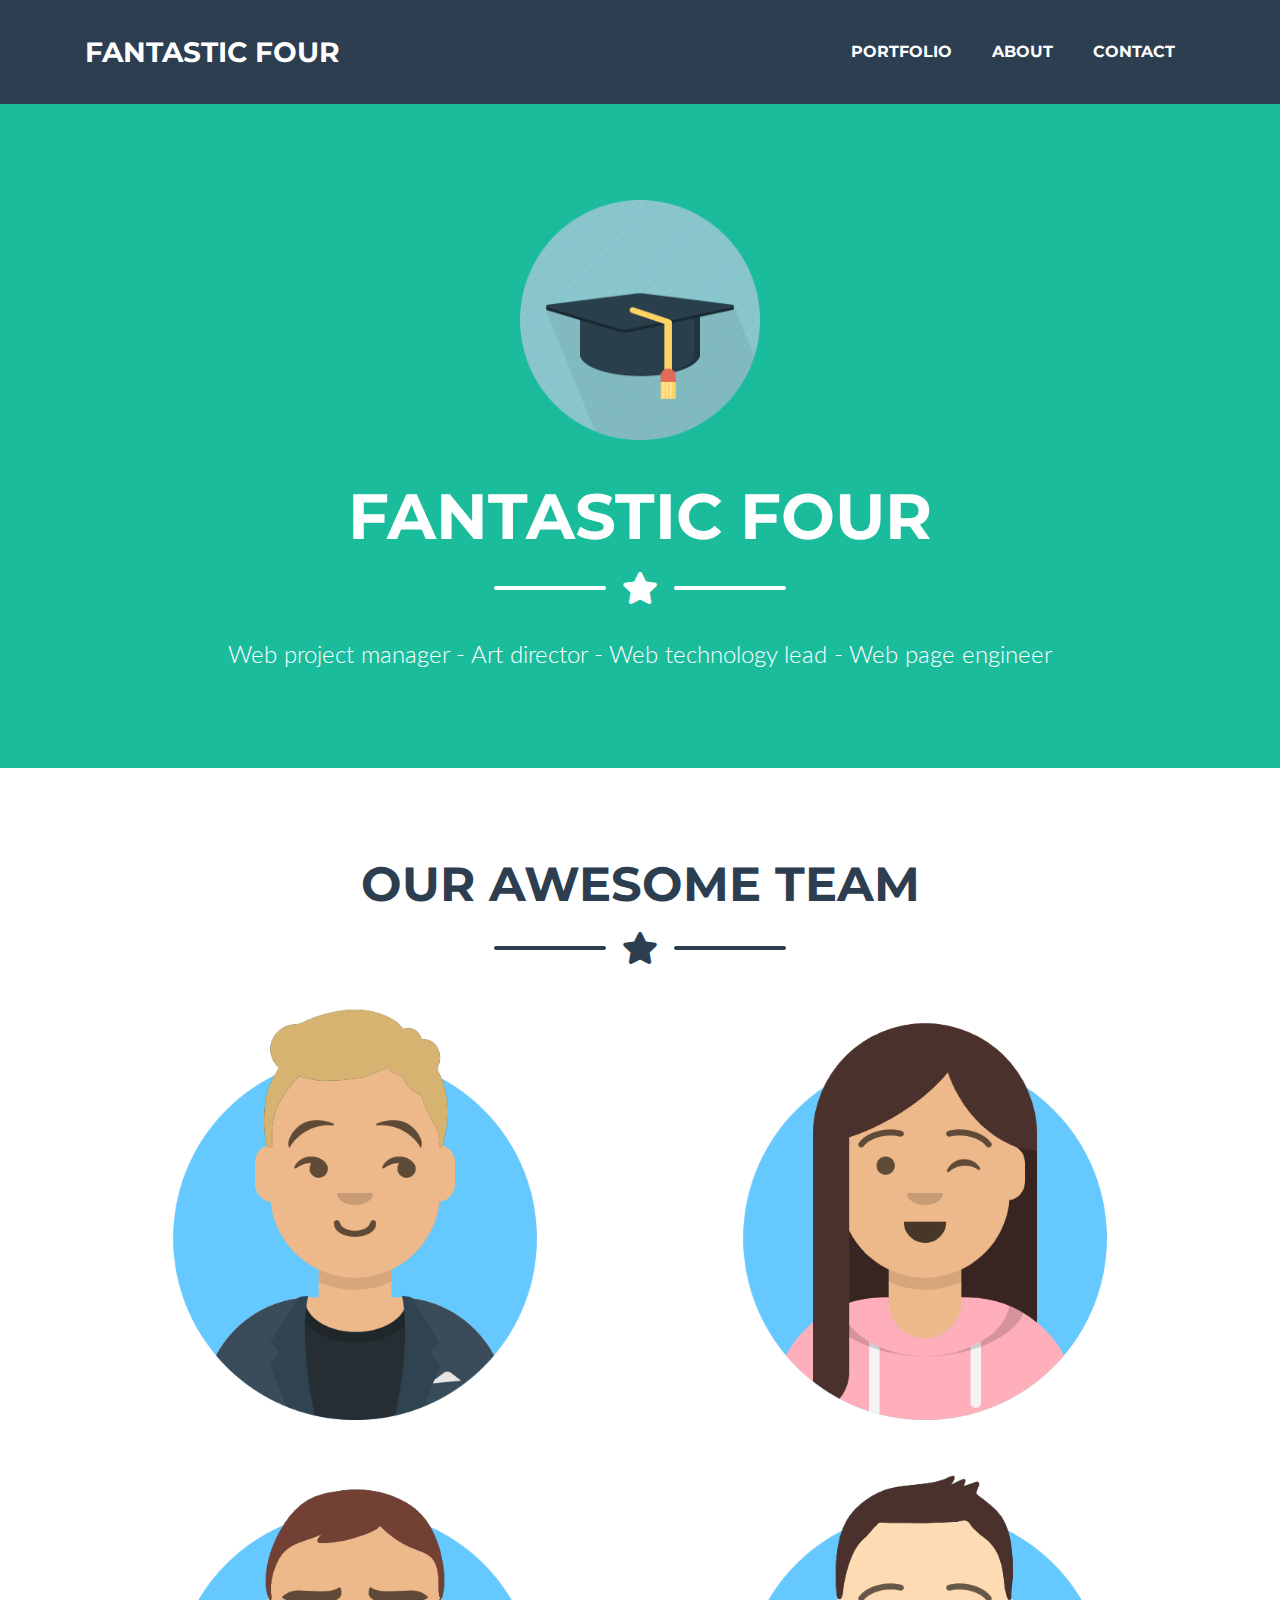
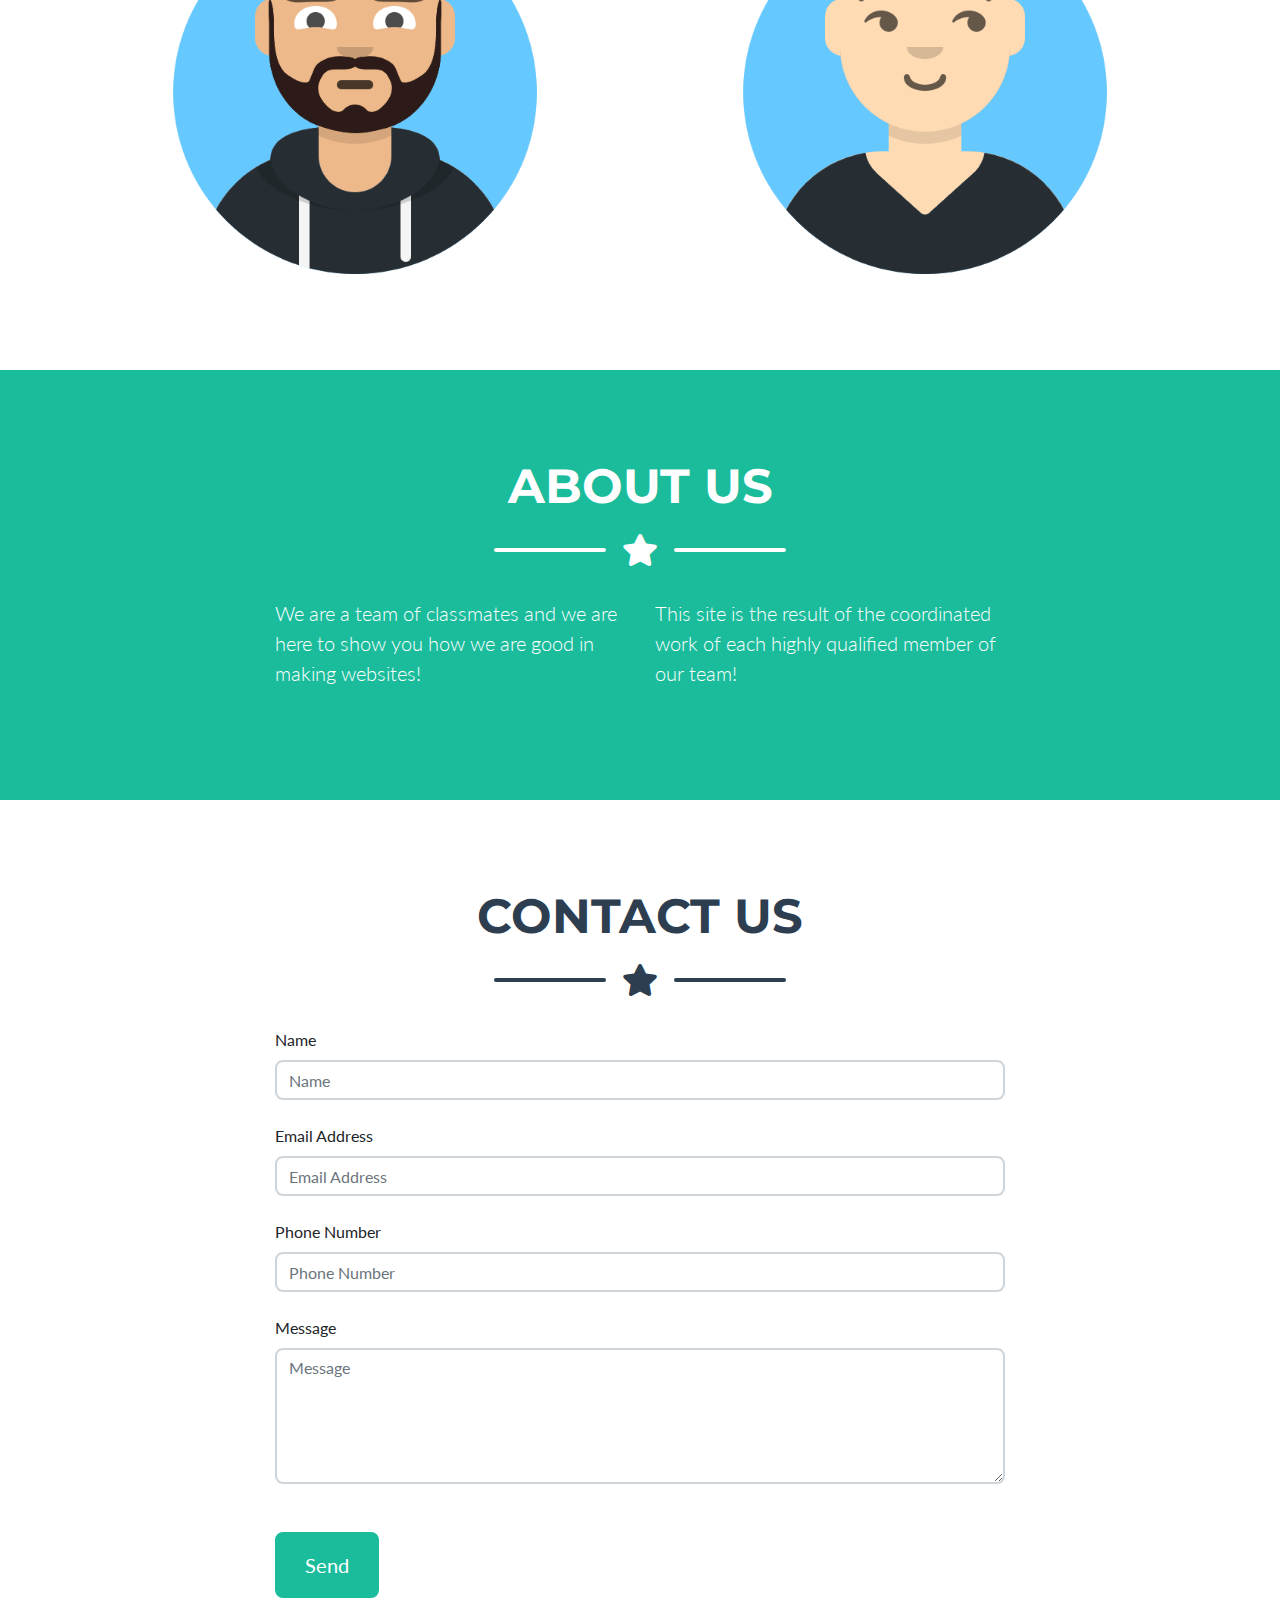
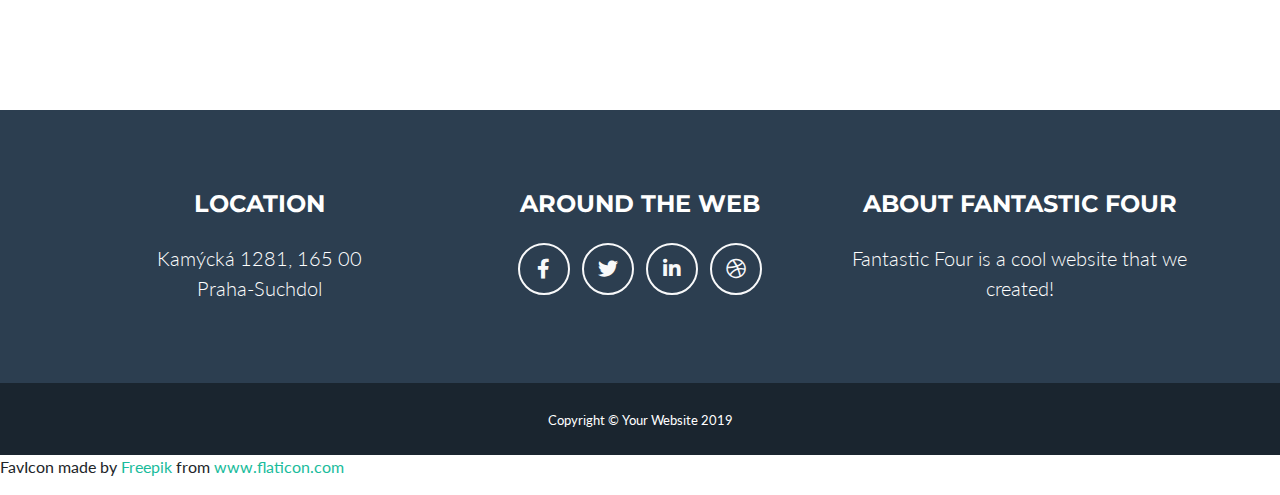
<file: index.html>
<!DOCTYPE html>
<html lang="en">

<head>

  <meta charset="utf-8">
  <meta name="viewport" content="width=device-width, initial-scale=1, shrink-to-fit=no">
  <meta name="author" content="Margo et col.">
  <link rel='icon' href='favicon.ico' type='image/x-icon'/ >

  <title>CULS Students Portfolio</title>

  <!-- Custom fonts for this theme -->
  <link href="vendor/fontawesome-free/css/all.min.css" rel="stylesheet" type="text/css">
  <link href="https://fonts.googleapis.com/css?family=Montserrat:400,700" rel="stylesheet" type="text/css">
  <link href="https://fonts.googleapis.com/css?family=Lato:400,700,400italic,700italic" rel="stylesheet" type="text/css">

  <!-- Theme CSS -->
  <link href="css/freelancer.min.css" rel="stylesheet">
  
  <!-- Meta tags for SEO -->
  <meta name="keywords" content="culs, czu, university, student, portfolio">
  <meta name="description" content="One-page landing for a group of four enthusiastic IT students.">
  <meta property="og: title" content="CULS Students Portfolio">
  <meta property="og: image" content="img/uni_hat.png">
  <meta property="og: description" content="One-page landing for a group of four enthusiastic IT students.">

</head>

<body id="page-top">

  <!-- Navigation -->
  <nav class="navbar navbar-expand-lg bg-secondary text-uppercase fixed-top" id="mainNav">
    <div class="container">
      <a class="navbar-brand js-scroll-trigger" href="#page-top">Fantastic four</a>
      <button class="navbar-toggler navbar-toggler-right text-uppercase font-weight-bold bg-primary text-white rounded" type="button" data-toggle="collapse" data-target="#navbarResponsive" aria-controls="navbarResponsive" aria-expanded="false" aria-label="Toggle navigation">
        Menu
        <i class="fas fa-bars"></i>
      </button>
      <div class="collapse navbar-collapse" id="navbarResponsive">
        <ul class="navbar-nav ml-auto">
          <li class="nav-item mx-0 mx-lg-1">
            <a class="nav-link py-3 px-0 px-lg-3 rounded js-scroll-trigger" href="#portfolio">Portfolio</a>
          </li>
          <li class="nav-item mx-0 mx-lg-1">
            <a class="nav-link py-3 px-0 px-lg-3 rounded js-scroll-trigger" href="#about">About</a>
          </li>
          <li class="nav-item mx-0 mx-lg-1">
            <a class="nav-link py-3 px-0 px-lg-3 rounded js-scroll-trigger" href="#contact">Contact</a>
          </li>
        </ul>
      </div>
    </div>
  </nav>

  <!-- Masthead -->
  <header class="masthead bg-primary text-white text-center">
    <div class="container d-flex align-items-center flex-column">

      <!-- Masthead Avatar Image -->
      <img class="masthead-avatar mb-5" src="img/uni_hat.png" alt="">

      <!-- Masthead Heading -->
      <h1 class="masthead-heading text-uppercase mb-0">Fantastic Four</h1>

      <!-- Icon Divider -->
      <div class="divider-custom divider-light">
        <div class="divider-custom-line"></div>
        <div class="divider-custom-icon">
          <i class="fas fa-star"></i>
        </div>
        <div class="divider-custom-line"></div>
      </div>

      <!-- Masthead Subheading -->
      <p class="masthead-subheading font-weight-light mb-0">Web project manager - Art director - Web technology lead - Web page engineer</p>

    </div>
  </header>

  <!-- Portfolio Section -->
  <section class="page-section portfolio" id="portfolio">
    <div class="container">

      <!-- Portfolio Section Heading -->
      <h2 class="page-section-heading text-center text-uppercase text-secondary mb-0">Our awesome team</h2>

      <!-- Icon Divider -->
      <div class="divider-custom">
        <div class="divider-custom-line"></div>
        <div class="divider-custom-icon">
          <i class="fas fa-star"></i>
        </div>
        <div class="divider-custom-line"></div>
      </div>

      <!-- Portfolio Grid Items -->
      <div class="row">

        <!-- Portfolio Item 1 -->
        <div class="col-md-6 col-lg-6">
          <div class="portfolio-item mx-auto" data-toggle="modal" data-target="#portfolioModal1">
            <div class="portfolio-item-caption d-flex align-items-center justify-content-center h-100 w-100">
              <div class="portfolio-item-caption-content text-center text-white">
                <i class="fas fa-plus fa-3x"></i>
              </div>
            </div>
            <img class="img-fluid" src="img/portfolio/artemiy.png" alt="">
          </div>
        </div>

        <!-- Portfolio Item 2 -->
        <div class="col-md-6 col-lg-6">
          <div class="portfolio-item mx-auto" data-toggle="modal" data-target="#portfolioModal2">
            <div class="portfolio-item-caption d-flex align-items-center justify-content-center h-100 w-100">
              <div class="portfolio-item-caption-content text-center text-white">
                <i class="fas fa-plus fa-3x"></i>
              </div>
            </div>
            <img class="img-fluid" src="img/portfolio/margo.png" alt="">
          </div>
        </div>

        <!-- Portfolio Item 3 -->
        <div class="col-md-6 col-lg-6">
          <div class="portfolio-item mx-auto" data-toggle="modal" data-target="#portfolioModal3">
            <div class="portfolio-item-caption d-flex align-items-center justify-content-center h-100 w-100">
              <div class="portfolio-item-caption-content text-center text-white">
                <i class="fas fa-plus fa-3x"></i>
              </div>
            </div>
            <img class="img-fluid" src="img/portfolio/andrey.png" alt="">
          </div>
        </div>

        <!-- Portfolio Item 4 -->
        <div class="col-md-6 col-lg-6">
          <div class="portfolio-item mx-auto" data-toggle="modal" data-target="#portfolioModal4">
            <div class="portfolio-item-caption d-flex align-items-center justify-content-center h-100 w-100">
              <div class="portfolio-item-caption-content text-center text-white">
                <i class="fas fa-plus fa-3x"></i>
              </div>
            </div>
            <img class="img-fluid" src="img/portfolio/michal.png" alt="">
          </div>
        </div>

      </div>

    </div>
  </section>

  <!-- About Section -->
  <section class="page-section bg-primary text-white mb-0" id="about">
    <div class="container">

      <!-- About Section Heading -->
      <h2 class="page-section-heading text-center text-uppercase text-white">About us</h2>

      <!-- Icon Divider -->
      <div class="divider-custom divider-light">
        <div class="divider-custom-line"></div>
        <div class="divider-custom-icon">
          <i class="fas fa-star"></i>
        </div>
        <div class="divider-custom-line"></div>
      </div>

      <!-- About Section Content -->
      <div class="row">
        <div class="col-lg-4 ml-auto">
          <p class="lead">We are a team of classmates and we are here to show you how we are good in making websites!</p>
        </div>
        <div class="col-lg-4 mr-auto">
          <p class="lead">This site is the result of the coordinated work of each highly qualified member of our team!</p>
        </div>
      </div>

    </div>
  </section>

  <!-- Contact Section -->
  <section class="page-section" id="contact">
    <div class="container">

      <!-- Contact Section Heading -->
      <h2 class="page-section-heading text-center text-uppercase text-secondary mb-0">Contact Us</h2>

      <!-- Icon Divider -->
      <div class="divider-custom">
        <div class="divider-custom-line"></div>
        <div class="divider-custom-icon">
          <i class="fas fa-star"></i>
        </div>
        <div class="divider-custom-line"></div>
      </div>

      <!-- Contact Section Form -->
      <div class="row">
        <div class="col-lg-8 mx-auto">
          <!-- To configure the contact form email address, go to mail/contact_me.php and update the email address in the PHP file on line 19. -->
          <form name="sentMessage" id="contactForm" novalidate="novalidate">
            <div class="control-group">
              <div class="form-group floating-label-form-group controls mb-0 pb-2">
                <label>Name</label>
                <input class="form-control" id="name" type="text" placeholder="Name" required="required" data-validation-required-message="Please enter your name.">
                <p class="help-block text-danger"></p>
              </div>
            </div>
            <div class="control-group">
              <div class="form-group floating-label-form-group controls mb-0 pb-2">
                <label>Email Address</label>
                <input class="form-control" id="email" type="email" placeholder="Email Address" required="required" data-validation-required-message="Please enter your email address.">
                <p class="help-block text-danger"></p>
              </div>
            </div>
            <div class="control-group">
              <div class="form-group floating-label-form-group controls mb-0 pb-2">
                <label>Phone Number</label>
                <input class="form-control" id="phone" type="tel" placeholder="Phone Number" required="required" data-validation-required-message="Please enter your phone number.">
                <p class="help-block text-danger"></p>
              </div>
            </div>
            <div class="control-group">
              <div class="form-group floating-label-form-group controls mb-0 pb-2">
                <label>Message</label>
                <textarea class="form-control" id="message" rows="5" placeholder="Message" required="required" data-validation-required-message="Please enter a message."></textarea>
                <p class="help-block text-danger"></p>
              </div>
            </div>
            <br>
            <div id="success"></div>
            <div class="form-group">
              <button type="submit" class="btn btn-primary btn-xl" id="sendMessageButton">Send</button>
            </div>
          </form>
        </div>
      </div>

    </div>
  </section>

  <!-- Footer -->
  <footer class="footer text-center">
    <div class="container">
      <div class="row">

        <!-- Footer Location -->
        <div class="col-lg-4 mb-5 mb-lg-0">
          <h4 class="text-uppercase mb-4">Location</h4>
          <p class="lead mb-0">Kamýcká 1281, 165 00
            <br>Praha-Suchdol</p>
        </div>

        <!-- Footer Social Icons -->
        <div class="col-lg-4 mb-5 mb-lg-0">
          <h4 class="text-uppercase mb-4">Around the Web</h4>
          <a class="btn btn-outline-light btn-social mx-1" href="https://www.facebook.com/">
            <i class="fab fa-fw fa-facebook-f"></i>
          </a>
          <a class="btn btn-outline-light btn-social mx-1" href="https://twitter.com/">
            <i class="fab fa-fw fa-twitter"></i>
          </a>
          <a class="btn btn-outline-light btn-social mx-1" href="https://www.linkedin.com/">
            <i class="fab fa-fw fa-linkedin-in"></i>
          </a>
          <a class="btn btn-outline-light btn-social mx-1" href="https://dribbble.com/">
            <i class="fab fa-fw fa-dribbble"></i>
          </a>
        </div>

        <!-- Footer About Text -->
        <div class="col-lg-4">
          <h4 class="text-uppercase mb-4">About Fantastic Four</h4>
          <p class="lead mb-0">Fantastic Four is a cool website that we created!
        </div>

      </div>
    </div>
  </footer>

  <!-- Copyright Section -->
  <section class="copyright py-4 text-center text-white">
    <div class="container">
      <small>Copyright &copy; Your Website 2019</small>
    </div>
  </section>

  <!-- Scroll to Top Button (Only visible on small and extra-small screen sizes) -->
  <div class="scroll-to-top d-lg-none position-fixed ">
    <a class="js-scroll-trigger d-block text-center text-white rounded" href="#page-top">
      <i class="fa fa-chevron-up"></i>
    </a>
  </div>

  <!-- Portfolio Modals -->

  <!-- Portfolio Modal 1 -->
  <div class="portfolio-modal modal fade" id="portfolioModal1" tabindex="-1" role="dialog" aria-labelledby="portfolioModal1Label" aria-hidden="true">
    <div class="modal-dialog modal-xl" role="document">
      <div class="modal-content">
        <button type="button" class="close" data-dismiss="modal" aria-label="Close">
          <span aria-hidden="true">
            <i class="fas fa-times"></i>
          </span>
        </button>
        <div class="modal-body text-center">
          <div class="container">
            <div class="row justify-content-center">
              <div class="col-lg-8">
                <!-- Portfolio Modal - Title -->
                <h2 class="portfolio-modal-title text-secondary text-uppercase mb-0">Artemiy Mikheev</h2>
                <!-- Icon Divider -->
                <div class="divider-custom">
                  <div class="divider-custom-line"></div>
                  <div class="divider-custom-icon">
                    <i class="fas fa-star"></i>
                  </div>
                  <div class="divider-custom-line"></div>
                </div>
                <!-- Portfolio Modal - Image -->
                <img class="img-fluid rounded mb-5" src="img/portfolio/artemiy.png" alt="">
                <!-- Portfolio Modal - Text -->
                <p class="mb-5">Greetings! Name's Artemiy. Born in Russia, I have been living in Czechia for around 11 years now.
                  At the moment I'm working as a software tester and studying Informatics at CULS as well.</p>
                <button class="btn btn-primary" href="#" data-dismiss="modal">
                  <i class="fas fa-times fa-fw"></i>
                 Close
                </button>
              </div>
            </div>
          </div>
        </div>
      </div>
    </div>
  </div>

  <!-- Portfolio Modal 2 -->
  <div class="portfolio-modal modal fade" id="portfolioModal2" tabindex="-1" role="dialog" aria-labelledby="portfolioModal2Label" aria-hidden="true">
    <div class="modal-dialog modal-xl" role="document">
      <div class="modal-content">
        <button type="button" class="close" data-dismiss="modal" aria-label="Close">
          <span aria-hidden="true">
            <i class="fas fa-times"></i>
          </span>
        </button>
        <div class="modal-body text-center">
          <div class="container">
            <div class="row justify-content-center">
              <div class="col-lg-8">
                <!-- Portfolio Modal - Title -->
                <h2 class="portfolio-modal-title text-secondary text-uppercase mb-0">Margarita Gicheva</h2>
                <!-- Icon Divider -->
                <div class="divider-custom">
                  <div class="divider-custom-line"></div>
                  <div class="divider-custom-icon">
                    <i class="fas fa-star"></i>
                  </div>
                  <div class="divider-custom-line"></div>
                </div>
                <!-- Portfolio Modal - Image -->
                <img class="img-fluid rounded mb-5" src="img/portfolio/margo.png" alt="">
                <!-- Portfolio Modal - Text -->
                <p class="mb-5">Hi, all :) I'm Margo from Belarus. I'm found of snowboarding and travelling.
                  Currently I'm studying in CULS Prague and working as a software developer.</p>
                <button class="btn btn-primary" href="#" data-dismiss="modal">
                  <i class="fas fa-times fa-fw"></i>
                 Close
                </button>
              </div>
            </div>
          </div>
        </div>
      </div>
    </div>
  </div>

  <!-- Portfolio Modal 3 -->
  <div class="portfolio-modal modal fade" id="portfolioModal3" tabindex="-1" role="dialog" aria-labelledby="portfolioModal3Label" aria-hidden="true">
    <div class="modal-dialog modal-xl" role="document">
      <div class="modal-content">
        <button type="button" class="close" data-dismiss="modal" aria-label="Close">
          <span aria-hidden="true">
            <i class="fas fa-times"></i>
          </span>
        </button>
        <div class="modal-body text-center">
          <div class="container">
            <div class="row justify-content-center">
              <div class="col-lg-8">
                <!-- Portfolio Modal - Title -->
                <h2 class="portfolio-modal-title text-secondary text-uppercase mb-0">Andrey Khirnyy</h2>
                <!-- Icon Divider -->
                <div class="divider-custom">
                  <div class="divider-custom-line"></div>
                  <div class="divider-custom-icon">
                    <i class="fas fa-star"></i>
                  </div>
                  <div class="divider-custom-line"></div>
                </div>
                <!-- Portfolio Modal - Image -->
                <img class="img-fluid rounded mb-5" src="img/portfolio/andrey.png" alt="">
                <!-- Portfolio Modal - Text -->
                <p class="mb-5">Let me introduce myself. My name is Andrey and I was born in Russia. I am living in Prague now, studing at CULS and working as a Cash management analyst. I like mortal arts, hiking and co</p>
                <button class="btn btn-primary" href="#" data-dismiss="modal">
                  <i class="fas fa-times fa-fw"></i>
                 Close
                </button>
              </div>
            </div>
          </div>
        </div>
      </div>
    </div>
  </div>

  <!-- Portfolio Modal 4 -->
  <div class="portfolio-modal modal fade" id="portfolioModal4" tabindex="-1" role="dialog" aria-labelledby="portfolioModal4Label" aria-hidden="true">
    <div class="modal-dialog modal-xl" role="document">
      <div class="modal-content">
        <button type="button" class="close" data-dismiss="modal" aria-label="Close">
          <span aria-hidden="true">
            <i class="fas fa-times"></i>
          </span>
        </button>
        <div class="modal-body text-center">
          <div class="container">
            <div class="row justify-content-center">
              <div class="col-lg-8">
                <!-- Portfolio Modal - Title -->
                <h2 class="portfolio-modal-title text-secondary text-uppercase mb-0">Michal Zawal</h2>
                <!-- Icon Divider -->
                <div class="divider-custom">
                  <div class="divider-custom-line"></div>
                  <div class="divider-custom-icon">
                    <i class="fas fa-star"></i>
                  </div>
                  <div class="divider-custom-line"></div>
                </div>
                <!-- Portfolio Modal - Image -->
                <img class="img-fluid rounded mb-5" src="img/portfolio/michal.png" alt="">
                <!-- Portfolio Modal - Text -->
                <p class="mb-5">It's Michal there I'm living in Prague, coming from Poland originally. I like brazilian jiu-jitsu, classic cars and chess.
                  I'm studing at CULS in Prague at Software Engenering program.</p>
                <button class="btn btn-primary" href="#" data-dismiss="modal">
                  <i class="fas fa-times fa-fw"></i>
                 Close
                </button>
              </div>
            </div>
          </div>
        </div>
      </div>
    </div>
  </div>
  
  <div><p>FavIcon made by <a href="https://www.flaticon.com/authors/freepik" title="Freepik">Freepik</a> from <a href="https://www.flaticon.com/" title="Flaticon">www.flaticon.com</a></p></div>

  <!-- Bootstrap core JavaScript -->
  <script src="vendor/jquery/jquery.min.js"></script>
  <script src="vendor/bootstrap/js/bootstrap.bundle.min.js"></script>

  <!-- Plugin JavaScript -->
  <script src="vendor/jquery-easing/jquery.easing.min.js"></script>

  <!-- Contact Form JavaScript -->
  <script src="js/jqBootstrapValidation.js"></script>
  <script src="js/contact_me.js"></script>

  <!-- Custom scripts for this template -->
  <script src="js/freelancer.min.js"></script>

</body>

</html>
</file>
